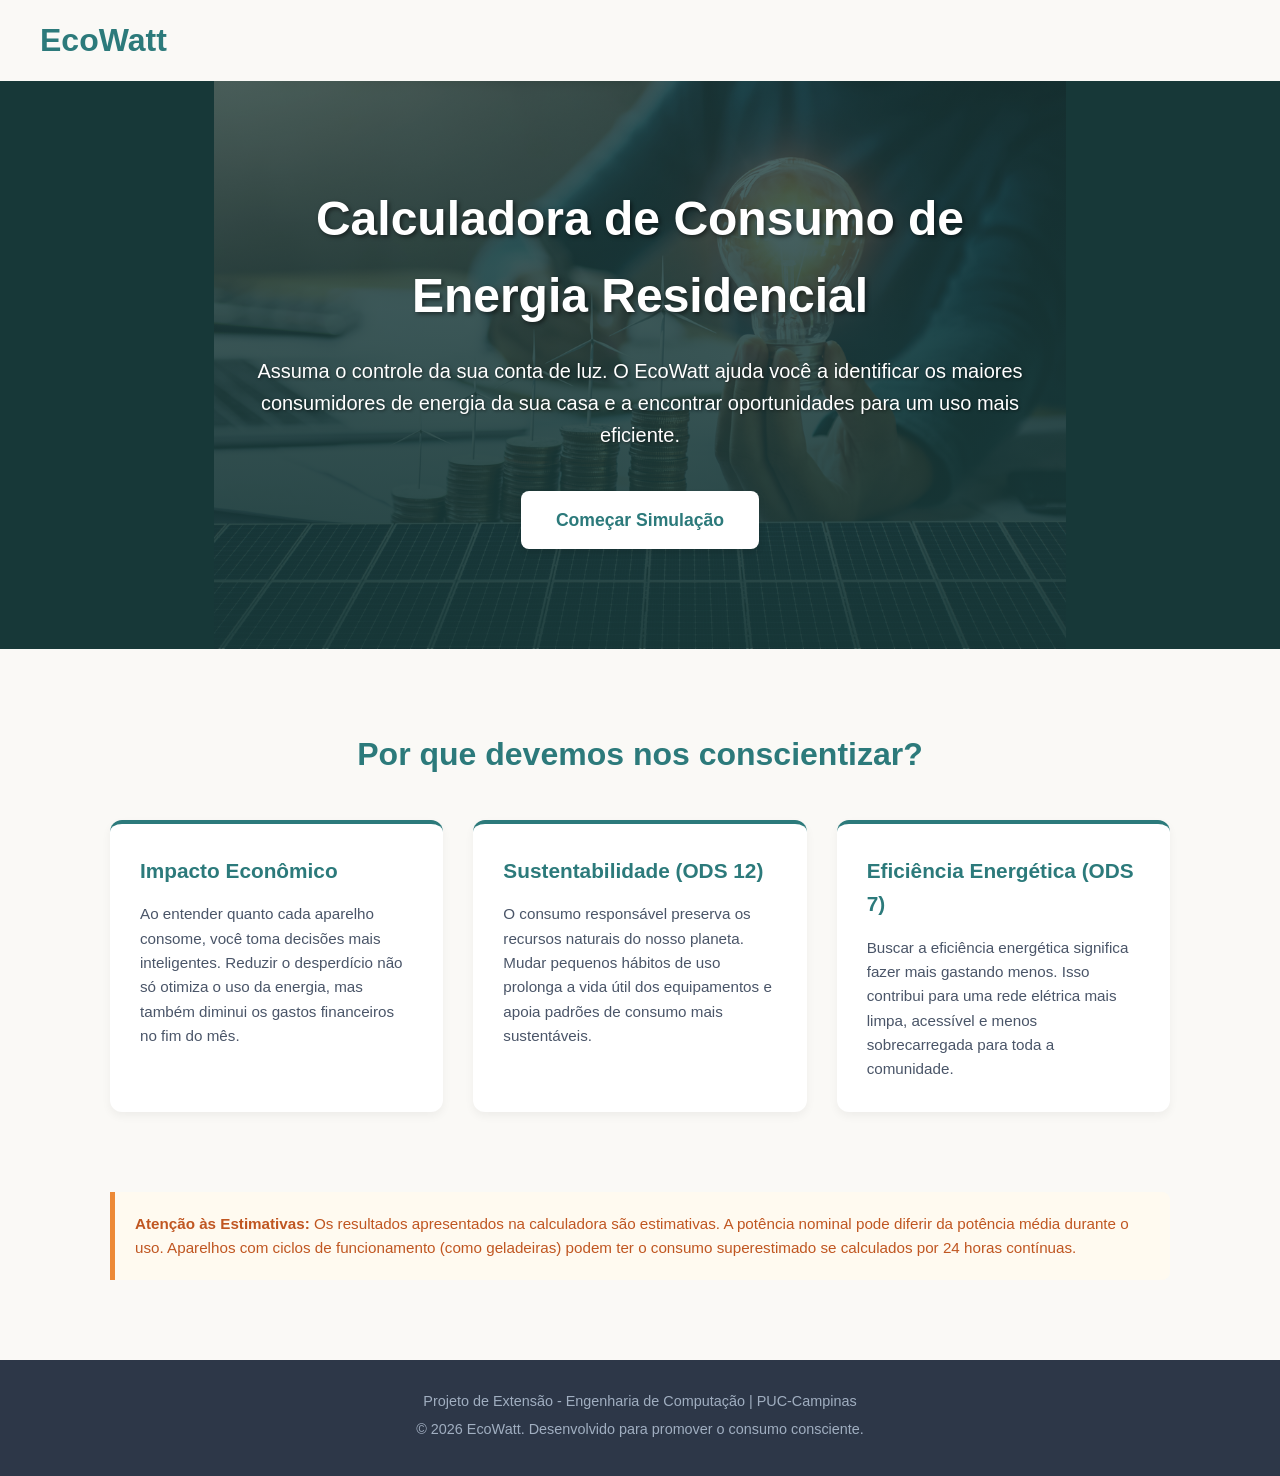
<file: index.html>
<!DOCTYPE html>
<html lang="pt-BR">
<head>
    <meta charset="UTF-8">
    <meta name="viewport" content="width=device-width, initial-scale=1.0">
    <title>EcoWatt - Calculadora de Energia</title>
    <link rel="stylesheet" href="css/style.css">
</head>
<body>
    <header class="cabecalho">
        <h1 class="logo">EcoWatt</h1>
    </header>

    <main>
        <section class="hero">
            <div class="hero-texto">
                <h2>Calculadora de Consumo de Energia Residencial</h2>
                <p class="subtitulo">
                    Assuma o controle da sua conta de luz. O EcoWatt ajuda você a identificar os maiores consumidores de energia da sua casa e a encontrar oportunidades para um uso mais eficiente.
                </p>
                <a href="calculadora.html" class="btn-comecar">Começar Simulação</a>
            </div>
        </section>

        <section class="conscientizacao container">
            <h2 class="titulo-secao">Por que devemos nos conscientizar?</h2>
            <div class="cards-grid">
                <div class="card">
                    <h3>Impacto Econômico</h3>
                    <p>Ao entender quanto cada aparelho consome, você toma decisões mais inteligentes. Reduzir o desperdício não só otimiza o uso da energia, mas também diminui os gastos financeiros no fim do mês.</p>
                </div>
                <div class="card">
                    <h3>Sustentabilidade (ODS 12)</h3>
                    <p>O consumo responsável preserva os recursos naturais do nosso planeta. Mudar pequenos hábitos de uso prolonga a vida útil dos equipamentos e apoia padrões de consumo mais sustentáveis.</p>
                </div>
                <div class="card">
                    <h3>Eficiência Energética (ODS 7)</h3>
                    <p>Buscar a eficiência energética significa fazer mais gastando menos. Isso contribui para uma rede elétrica mais limpa, acessível e menos sobrecarregada para toda a comunidade.</p>
                </div>
            </div>
        </section>

        <section class="aviso-tecnico container">
            <div class="caixa-aviso">
                <strong>Atenção às Estimativas:</strong> Os resultados apresentados na calculadora são estimativas. A potência nominal pode diferir da potência média durante o uso. Aparelhos com ciclos de funcionamento (como geladeiras) podem ter o consumo superestimado se calculados por 24 horas contínuas.
            </div>
        </section>
    </main>

    <footer class="rodape">
        <div class="container">
            <p>Projeto de Extensão - Engenharia de Computação | PUC-Campinas</p>
            <p>&copy; 2026 EcoWatt. Desenvolvido para promover o consumo consciente.</p>
        </div>
    </footer>

    <script src="js/script.js"></script>
</body>
</html>
</file>
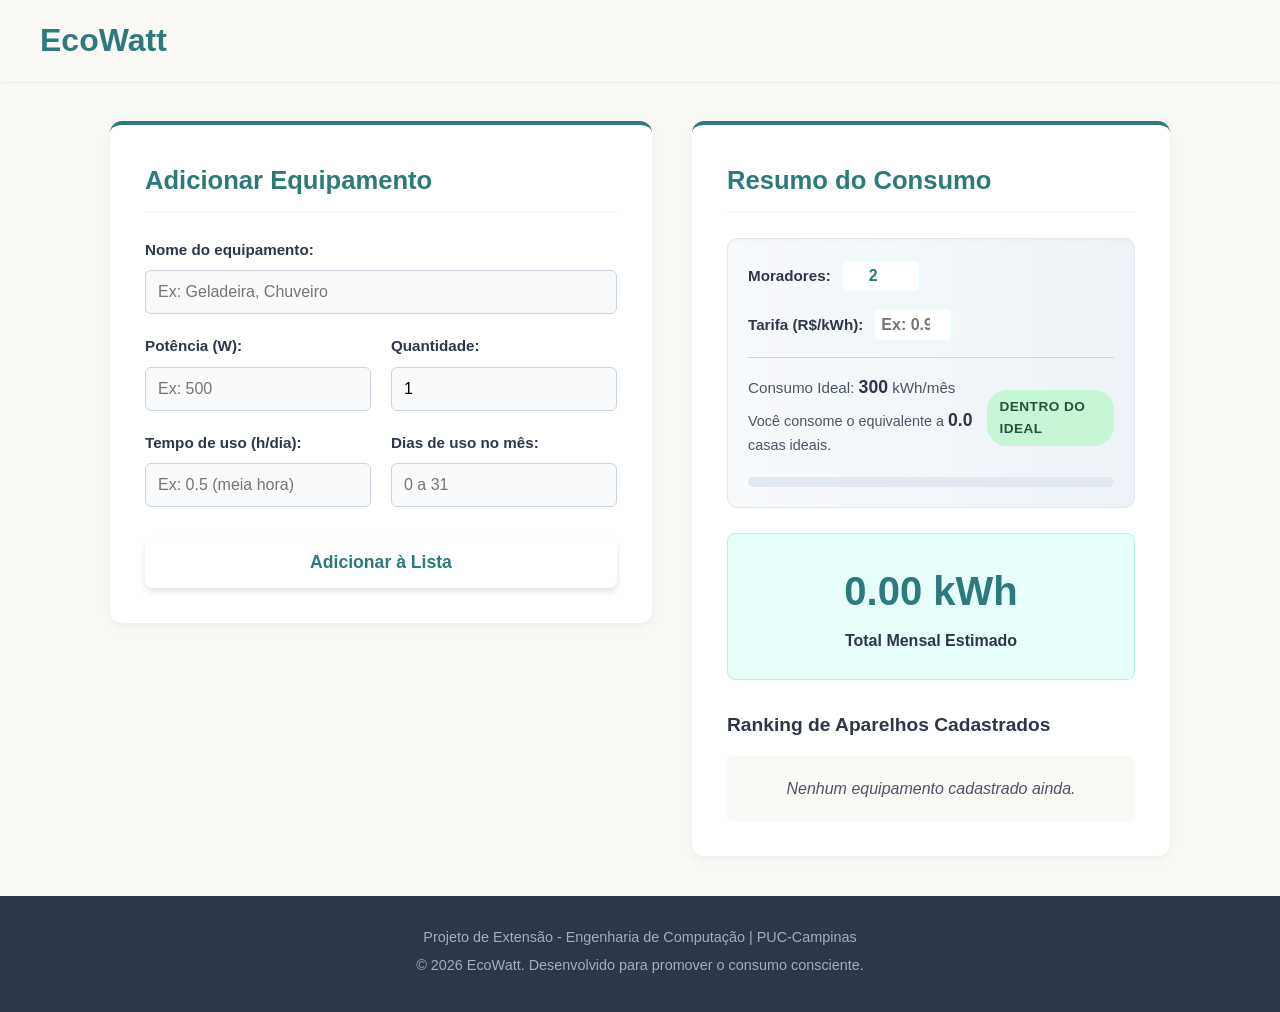
<file: calculadora.html>
<!DOCTYPE html>
<html lang="pt-BR">
<head>
    <meta charset="UTF-8">
    <meta name="viewport" content="width=device-width, initial-scale=1.0">
    <title>EcoWatt - Calculadora</title>
    <link rel="stylesheet" href="css/style.css">
</head>
<body>
    <header class="cabecalho">
        <a href="index.html" style="text-decoration: none;">
            <h1 class="logo">EcoWatt</h1>
        </a>
    </header>

    <main class="container page-calculadora">
        <div class="grid-calculadora">
            
            <!-- Coluna Esquerda: Formulário de Entrada -->
            <section class="painel-formulario">
                <h2>Adicionar Equipamento</h2>
                <form id="form-equipamento">
                    <div class="campo">
                        <label for="nome">Nome do equipamento:</label>
                        <input type="text" id="nome" required placeholder="Ex: Geladeira, Chuveiro">
                    </div>
                    
                    <div class="linha-dupla">
                        <div class="campo">
                            <label for="potencia">Potência (W):</label>
                            <input type="number" id="potencia" min="1" required placeholder="Ex: 500">
                        </div>
                        <div class="campo">
                            <label for="quantidade">Quantidade:</label>
                            <input type="number" id="quantidade" min="1" required value="1">
                        </div>
                    </div>
                    
                    <div class="linha-dupla">
                        <div class="campo">
                            <label for="horas">Tempo de uso (h/dia):</label>
                            <input type="number" id="horas" min="0" max="24" step="0.1" required placeholder="Ex: 0.5 (meia hora)">
                        </div>
                        <div class="campo">
                            <label for="dias">Dias de uso no mês:</label>
                            <input type="number" id="dias" min="0" max="31" required placeholder="0 a 31">
                        </div>
                    </div>
                    
                    <button type="submit" class="btn-comecar" style="width: 100%; margin-top: 10px;">Adicionar à Lista</button>
                </form>
            </section>

            <!-- Coluna Direita: Resultados e Ranking -->
            <section class="painel-resultados">
                <h2>Resumo do Consumo</h2>

                <!-- Dashboard de Configurações Globais -->
                <div class="dashboard-meta">
                    <div class="meta-header">
                        <div class="config-item">
                            <label for="num-pessoas">Moradores:</label>
                            <input type="number" id="num-pessoas" min="1" value="2">
                        </div>
                        <div class="config-item">
                            <label for="tarifa">Tarifa (R$/kWh):</label>
                            <input type="number" id="tarifa" min="0" step="0.01" placeholder="Ex: 0.90">
                        </div>
                    </div>
                    
                    <div class="meta-status">
                        <div class="meta-info">
                            <!-- O valor inicial reflete 2 moradores x 150 = 300 -->
                            <p>Consumo Ideal: <strong id="valor-meta">300</strong> kWh/mês</p>
                            <p id="texto-casas-ideais" class="texto-casas">Você consome o equivalente a <strong>0.0</strong> casas ideais.</p>
                        </div>
                        <div id="badge-status" class="badge-status verde">Dentro do ideal</div>
                    </div>
                    
                    <div class="fundo-barra">
                        <div class="preenchimento-barra" id="barra-progresso"></div>
                    </div>
                </div>
                
                <div class="card-total">
                    <h3><span id="total-kwh">0.00</span> kWh</h3>
                    <p>Total Mensal Estimado</p>
                    <p id="total-custo" class="texto-destaque" style="display: none;">Custo Aproximado: R$ 0,00</p>
                </div>
                
                <div class="lista-header">
                    <h3>Ranking de Aparelhos Cadastrados</h3>
                </div>
                
                <div class="lista-equipamentos" id="lista-equipamentos">
                    <p class="mensagem-vazia">Nenhum equipamento cadastrado ainda.</p>
                </div>
            </section>

        </div>
    </main>

    <footer class="rodape">
        <div class="container">
            <p>Projeto de Extensão - Engenharia de Computação | PUC-Campinas</p>
            <p>&copy; 2026 EcoWatt. Desenvolvido para promover o consumo consciente.</p>
        </div>
    </footer>

    <script src="js/script.js"></script>
</body>
</html>
</file>
<file: css/style.css>
:root {
    --verde-principal: #2c7a7b;
    --verde-claro: #e6fffa;
    --verde-botao: #319795;
    --verde-botao-hover: #285e61;
    --texto-escuro: #2d3748;
    --texto-cinza: #4a5568;
    --fundo-offwhite: #faf9f6; 
    --aviso-bg: #fffaf0;
    --aviso-borda: #ed8936;
}

* {
    margin: 0;
    padding: 0;
    box-sizing: border-box;
    font-family: 'Segoe UI', Roboto, Helvetica, Arial, sans-serif;
}

body {
    background-color: var(--fundo-offwhite);
    color: var(--texto-escuro);
    line-height: 1.6;
    display: flex;
    flex-direction: column;
    min-height: 100vh;
}

.container {
    max-width: 1100px;
    margin: 0 auto;
    padding: 0 20px;
}

.cabecalho {
    background-color: var(--fundo-offwhite);
    padding: 15px 40px; 
    box-shadow: 0 2px 4px rgba(0,0,0,0.05); 
}

.logo {
    color: var(--verde-principal);
    font-size: 2rem;
    font-weight: bold;
    margin: 0;
}

.hero {
    background-color: #173838; 
    background-image: linear-gradient(rgba(23, 56, 56, 0.75), rgba(23, 56, 56, 0.95)), url('../img/Imagem_Inicio.jpeg');
    background-size: auto 100%; 
    background-position: center;
    background-repeat: no-repeat;
    color: #ffffff;
    padding: 100px 20px;
    min-height: 450px;
    display: flex;
    justify-content: center;
    align-items: center;
    text-align: center;
}

.hero-texto {
    max-width: 800px; 
}

.hero-texto h2 {
    font-size: 3rem;
    margin-bottom: 20px;
    text-shadow: 2px 2px 4px rgba(0,0,0,0.5); 
}

.hero-texto .subtitulo {
    font-size: 1.25rem;
    margin-bottom: 40px;
    color: #ffffff;
    text-shadow: 1px 1px 3px rgba(0,0,0,0.5);
}

.btn-comecar {
    display: inline-block;
    background-color: #ffffff;
    color: var(--verde-principal);
    padding: 15px 35px;
    text-decoration: none;
    border-radius: 8px;
    font-size: 1.1rem;
    font-weight: bold;
    box-shadow: 0 4px 6px rgba(0,0,0,0.1);
    transition: transform 0.2s, background-color 0.2s;
    cursor: pointer;
    border: none;
}

.btn-comecar:hover {
    background-color: var(--verde-claro);
    transform: translateY(-2px);
}

.conscientizacao {
    padding: 80px 20px;
    text-align: center;
}

.titulo-secao {
    font-size: 2rem;
    color: var(--verde-principal);
    margin-bottom: 40px;
}

.cards-grid {
    display: grid;
    grid-template-columns: repeat(auto-fit, minmax(280px, 1fr));
    gap: 30px;
}

.card {
    background-color: #ffffff;
    padding: 30px;
    border-radius: 12px;
    box-shadow: 0 4px 10px rgba(0,0,0,0.05);
    border-top: 4px solid var(--verde-principal);
    text-align: left;
}

.card h3 {
    color: var(--verde-principal);
    margin-bottom: 15px;
    font-size: 1.3rem;
}

.card p {
    color: var(--texto-cinza);
    font-size: 0.95rem;
}

.aviso-tecnico {
    margin-bottom: 80px;
}

.caixa-aviso {
    background-color: var(--aviso-bg);
    border-left: 5px solid var(--aviso-borda);
    padding: 20px;
    border-radius: 0 8px 8px 0;
    color: #c05621;
    font-size: 0.95rem;
}

.rodape {
    background-color: #2d3748;
    color: #a0aec0;
    text-align: center;
    padding: 30px 20px;
    margin-top: auto;
}

.rodape p {
    margin-bottom: 5px;
    font-size: 0.9rem;
}

.page-calculadora {
    padding: 40px 20px;
    flex: 1; 
}

.grid-calculadora {
    display: grid;
    grid-template-columns: 1fr 1fr;
    gap: 40px;
    align-items: start;
}

.painel-formulario, .painel-resultados {
    background-color: #ffffff;
    padding: 35px;
    border-radius: 12px;
    box-shadow: 0 4px 10px rgba(0,0,0,0.05);
    border-top: 4px solid var(--verde-principal);
}

.painel-formulario h2, .painel-resultados h2 {
    color: var(--verde-principal);
    margin-bottom: 25px;
    font-size: 1.6rem;
    border-bottom: 2px solid var(--fundo-offwhite);
    padding-bottom: 10px;
}

.campo {
    margin-bottom: 20px;
    display: flex;
    flex-direction: column;
}

.campo label {
    font-weight: 600;
    margin-bottom: 8px;
    color: var(--texto-escuro);
    font-size: 0.95rem;
}

.campo input {
    padding: 12px;
    border: 1px solid #cbd5e0;
    border-radius: 6px;
    font-size: 1rem;
    transition: all 0.2s ease;
    background-color: #f8fafc;
}

.campo input:focus {
    outline: none;
    border-color: var(--verde-principal);
    box-shadow: 0 0 0 3px rgba(44, 122, 123, 0.2);
    background-color: #ffffff;
}

.linha-dupla {
    display: grid;
    grid-template-columns: 1fr 1fr;
    gap: 20px;
}

/* Novo layout para os dois botões no topo do dashboard */
.dashboard-meta {
    background: linear-gradient(to right, #f8fafc, #edf2f7);
    padding: 20px;
    border-radius: 10px;
    margin-bottom: 25px;
    border: 1px solid #e2e8f0;
    box-shadow: inset 0 2px 4px rgba(0,0,0,0.02);
}

.meta-header {
    display: flex;
    align-items: center;
    justify-content: space-between;
    flex-wrap: wrap;
    gap: 15px;
    margin-bottom: 15px;
    border-bottom: 1px solid #cbd5e0;
    padding-bottom: 15px;
}

.config-item {
    display: flex;
    align-items: center;
    gap: 10px;
}

.config-item label {
    font-weight: bold;
    color: var(--texto-escuro);
    font-size: 0.95rem;
}

.config-item input {
    width: 80px;
    padding: 6px;
    border: 2px solid var(--verde-claro);
    border-radius: 6px;
    text-align: center;
    font-size: 1rem;
    font-weight: bold;
    color: var(--verde-principal);
    background-color: #ffffff;
}

.meta-status {
    display: flex;
    justify-content: space-between;
    align-items: center;
    margin-bottom: 15px;
}

.meta-info p {
    margin-bottom: 5px;
    font-size: 0.95rem;
    color: var(--texto-cinza);
}

.meta-info strong {
    color: var(--texto-escuro);
    font-size: 1.1rem;
}

.texto-casas {
    font-size: 0.9rem !important;
}

.badge-status {
    padding: 6px 12px;
    border-radius: 20px;
    font-size: 0.85rem;
    font-weight: bold;
    text-transform: uppercase;
    letter-spacing: 0.5px;
}

.badge-status.verde {
    background-color: #c6f6d5;
    color: #22543d;
}

.badge-status.vermelho {
    background-color: #fed7d7;
    color: #822727;
}

.fundo-barra {
    width: 100%;
    height: 10px;
    background-color: #e2e8f0;
    border-radius: 5px;
    overflow: hidden;
}

.preenchimento-barra {
    height: 100%;
    width: 0%;
    background-color: var(--verde-principal);
    transition: width 0.4s ease, background-color 0.4s ease;
}

.card-total {
    background-color: var(--verde-claro);
    padding: 25px;
    border-radius: 8px;
    margin-bottom: 30px;
    text-align: center;
    border: 1px solid #b2f5ea;
}

.card-total h3 {
    color: var(--verde-principal);
    font-size: 2.5rem;
    margin-bottom: 5px;
}

.card-total p {
    color: var(--texto-escuro);
    font-weight: 600;
}

.texto-destaque {
    margin-top: 10px;
    color: #c05621 !important;
    font-size: 1.1rem;
}

.lista-header h3 {
    font-size: 1.2rem;
    color: var(--texto-escuro);
    margin-bottom: 15px;
}

.lista-equipamentos {
    display: flex;
    flex-direction: column;
    gap: 15px;
}

.mensagem-vazia {
    text-align: center;
    color: var(--texto-cinza);
    font-style: italic;
    padding: 20px;
    background-color: var(--fundo-offwhite);
    border-radius: 6px;
}

.item-equipamento {
    background-color: #f8fafc;
    border: 1px solid #e2e8f0;
    border-radius: 8px;
    padding: 15px;
    display: flex;
    justify-content: space-between;
    align-items: center;
    transition: transform 0.2s, border-color 0.2s;
}

.item-equipamento:hover {
    transform: scale(1.02);
    border-color: #cbd5e0;
}

.item-info h4 {
    color: var(--verde-principal);
    margin-bottom: 5px;
    font-size: 1.1rem;
}

.item-info p {
    font-size: 0.85rem;
    color: var(--texto-cinza);
}

.item-valores {
    display: flex;
    flex-direction: column;
    align-items: flex-end;
    gap: 5px;
}

.item-kwh {
    font-weight: bold;
    font-size: 1.25rem;
    color: var(--texto-escuro);
}

.item-porcentagem {
    background-color: var(--verde-claro);
    color: var(--verde-principal);
    padding: 3px 10px;
    border-radius: 12px;
    font-size: 0.85rem;
    font-weight: bold;
}

.btn-remover {
    background: none;
    border: none;
    color: #e53e3e;
    font-size: 0.85rem;
    cursor: pointer;
    margin-top: 5px;
    font-weight: bold;
}

.btn-remover:hover {
    color: #c53030;
    text-decoration: underline;
}

@media (max-width: 768px) {
    .hero-texto h2 { font-size: 2rem; }
    .hero-texto .subtitulo { font-size: 1rem; }
    .cabecalho { padding: 15px 20px; }
    .grid-calculadora { grid-template-columns: 1fr; }
    .meta-status { flex-direction: column; align-items: flex-start; gap: 10px; }
}
</file>
